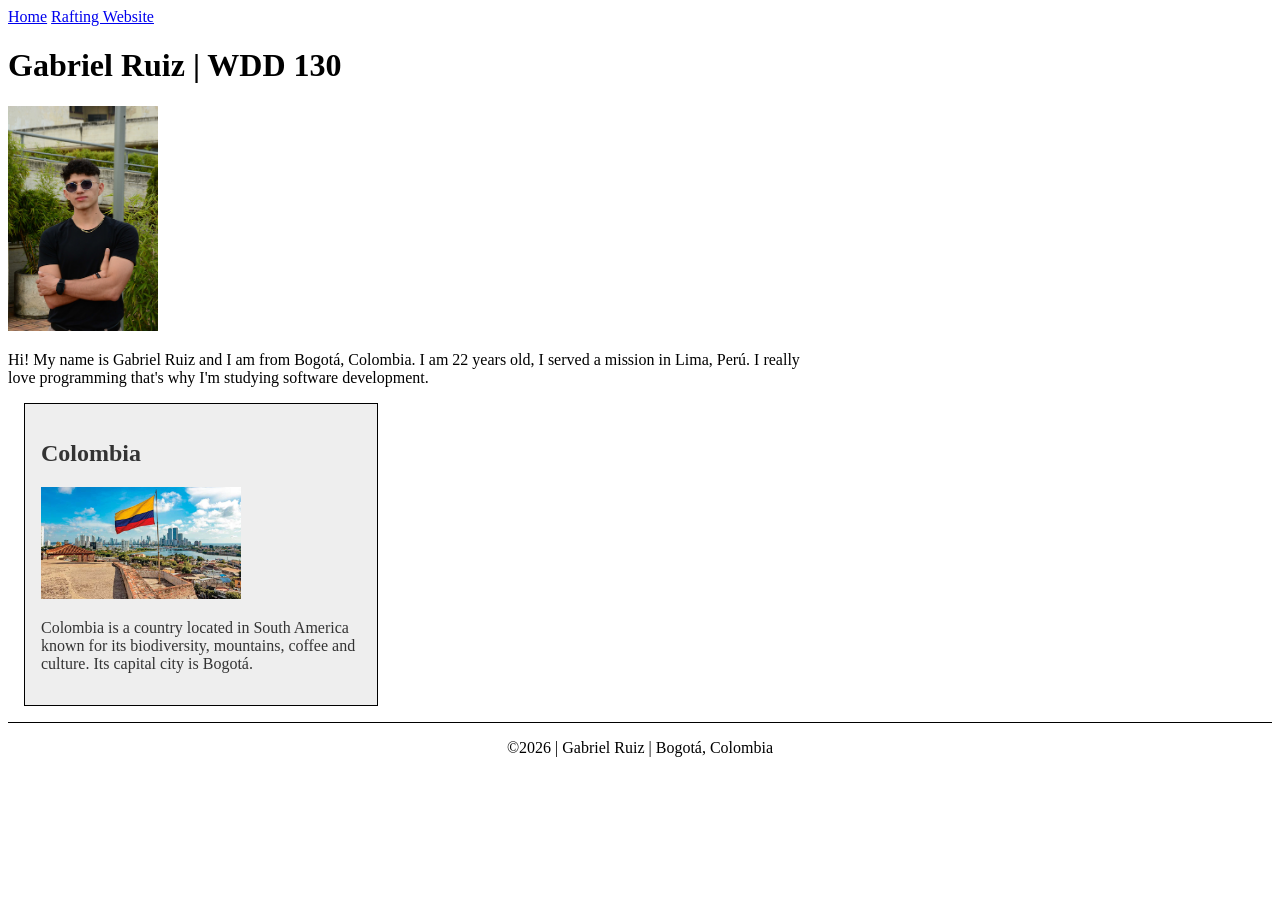
<file: index.html>
<!DOCTYPE html>
<html lang="en">
<head>
    <meta charset="UTF-8">
    <meta name="viewport" content="width=device-width, initial-scale=1.0">

    <title>Gabriel | WDD130</title>

    <meta name="description" content="Gabriel home page for WDD130 course showcasing web development learning and projects.">
    <meta name="author" content="Gabriel">

    <link rel="stylesheet" href="styles/styles.css">
</head>

<body>

    <header>
        <nav>
            <a href="#">Home</a>
            <a href="wwr/">Rafting Website</a>
        </nav>
    </header>

    <main>
        <h1>Gabriel Ruiz | WDD 130</h1>

        <img src="images/profile.jpg" alt="Hello my name is Gabriel Ruiz">

        <p>
            Hi! My name is Gabriel Ruiz and I am from Bogotá, Colombia.
            I am 22 years old, I served a mission in Lima, Perú.
            I really love programming that's why I'm studying software development.
        </p>
    </main>

    <aside>
        <h2>Colombia</h2>

        <img src="images/colombia.jpg" alt="Beautiful landscape of Colombia">

        <p>
            Colombia is a country located in South America known for its
            biodiversity, mountains, coffee and culture. Its capital city
            is Bogotá.
        </p>
    </aside>

    <footer>
        <p>&copy;2026 | Gabriel Ruiz | Bogotá, Colombia</p>
    </footer>

</body>
</html>
</file>
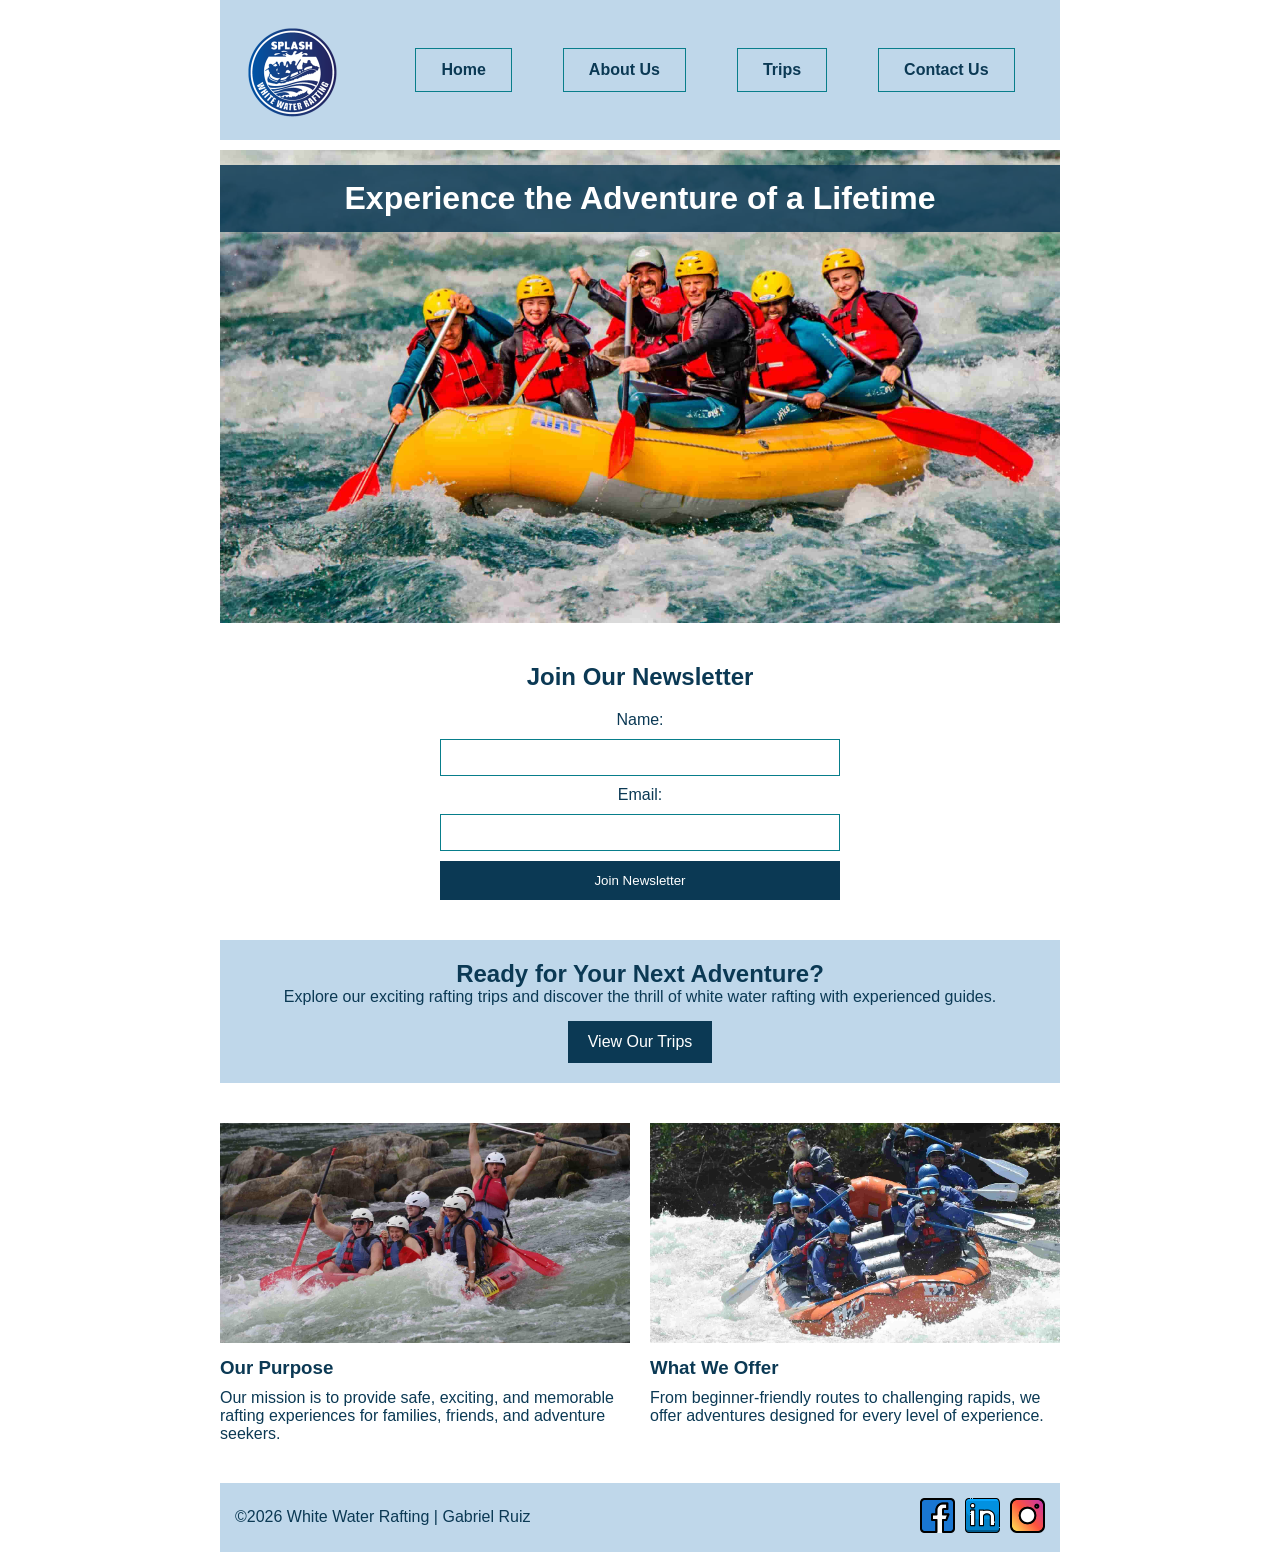
<file: wwr/index.html>
<!DOCTYPE html>
<html lang="en">
<head>
    <meta charset="UTF-8">
    <meta name="viewport" content="width=device-width, initial-scale=1.0">

    <title>Home | White Water Rafting</title>

    <meta name="description" content="Experience exciting white water rafting adventures with White Water Rafting. Discover our trips, sign up for our newsletter, and plan your next adventure.">

    <meta name="author" content="Gabriel Ruiz">

    <link rel="stylesheet" href="styles/rafting.css">
</head>

<body>

<header>

    <img src="images/logo.png" alt="Rafting Company Logo">

    <nav>
        <a href="index.html">Home</a>
        <a href="about.html">About Us</a>
        <a href="trips.html">Trips</a>
        <a href="contact.html">Contact Us</a>
    </nav>

</header>

<main>

    <div class="hero">

        <img src="images/hero.jpg" alt="White Water Rafting Adventure">

        <h1>Experience the Adventure of a Lifetime</h1>

    </div>

    <section class="newsletter">

        <h2>Join Our Newsletter</h2>

        <form>

            <label for="name">Name:</label>
            <input type="text" id="name" name="name" required>

            <label for="email">Email:</label>
            <input type="email" id="email" name="email" required>

            <button type="submit">Join Newsletter</button>

        </form>

    </section>

    <section class="cta">

        <h2>Ready for Your Next Adventure?</h2>

        <p>
            Explore our exciting rafting trips and discover the thrill
            of white water rafting with experienced guides.
        </p>

        <a href="trips.html">View Our Trips</a>

    </section>

    <section class="home-grid">

        <div>

            <img src="images/adventure1.jpg" alt="Rafting Adventure">

            <h3>Our Purpose</h3>

            <p>
                Our mission is to provide safe, exciting, and memorable
                rafting experiences for families, friends, and adventure seekers.
            </p>

        </div>

        <div>

            <img src="images/adventure2.jpg" alt="River Expedition">

            <h3>What We Offer</h3>

            <p>
                From beginner-friendly routes to challenging rapids,
                we offer adventures designed for every level of experience.
            </p>

        </div>

    </section>

</main>

<footer>

    <p>&copy;2026 White Water Rafting | Gabriel Ruiz</p>

    <nav class="socialmedia">

        <a href="https://facebook.com">
            <img src="images/facebook.png" alt="Facebook">
        </a>

        <a href="https://linkedin.com">
            <img src="images/linkedin.png" alt="LinkedIn">
        </a>

        <a href="https://instagram.com">
            <img src="images/instagram.png" alt="Instagram">
        </a>

    </nav>

</footer>

</body>
</html>
</file>
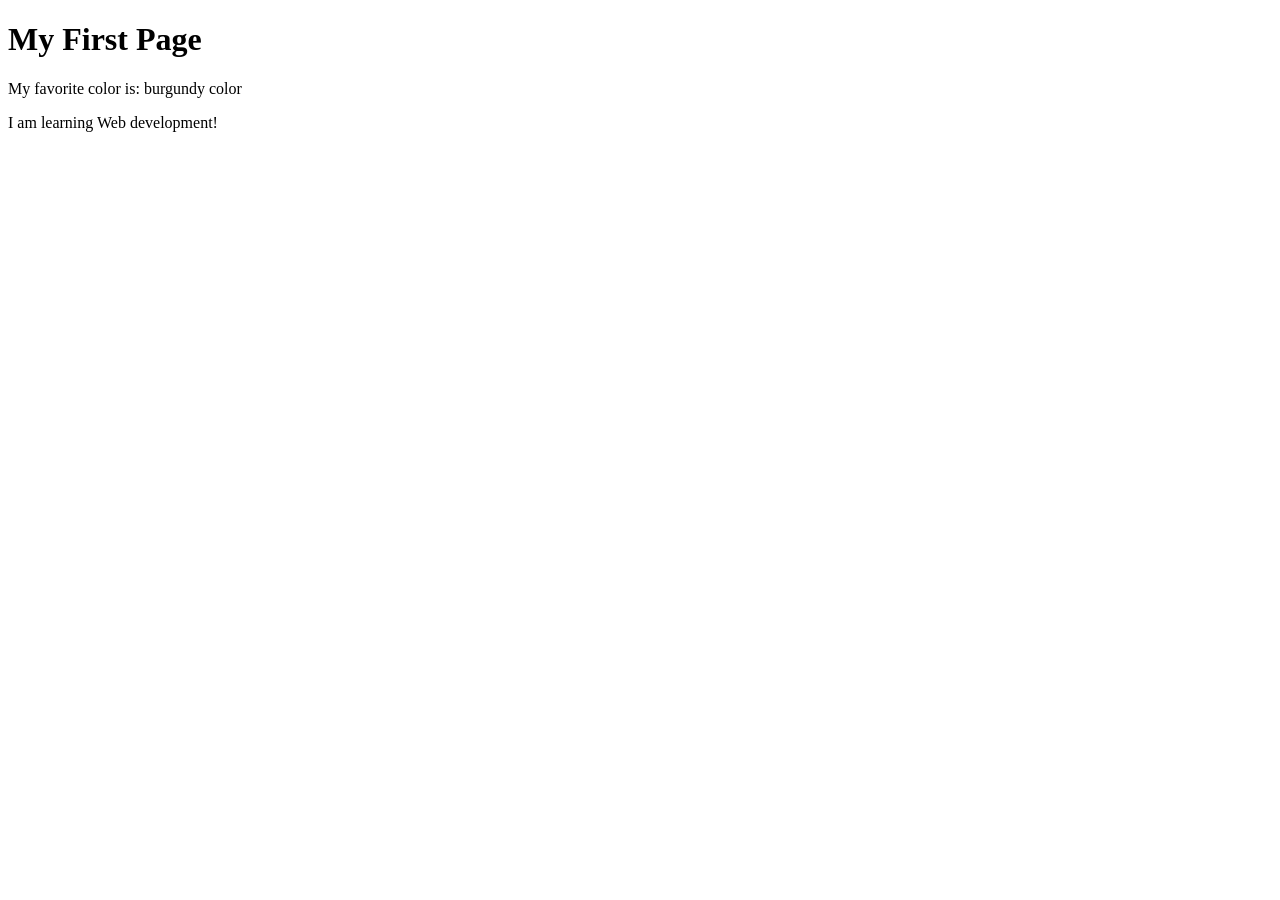
<file: week01/first-page.html>
<!DOCTYPE html>
<html lang="en">
<head>
    <meta charset="UTF-8">
    <meta name="viewport" content="width=device-width, initial-scale=1.0">
    <title>My First Page</title>
</head>
<body>
    <h1>My First Page</h1>
    <p>My favorite color is: burgundy color </p>
    <p> I am learning Web development!</p>
</body>
</html>
</file>
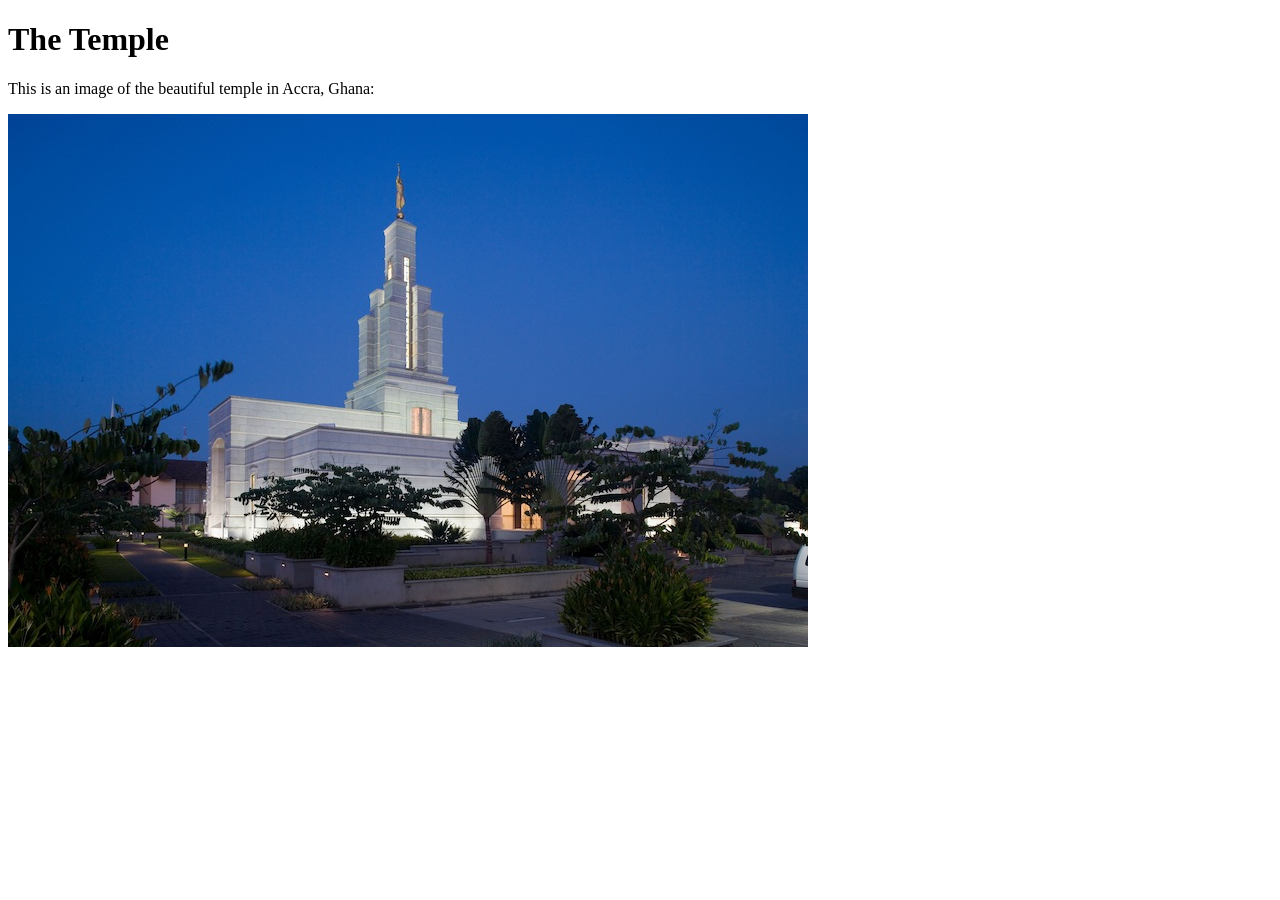
<file: week01/images.html>
<!DOCTYPE html>
<html lang="en">
<head>
    <meta charset="UTF-8">
    <meta name="viewport" content="width=device-width, initial-scale=1.0">
    <title>Temple Image</title>
</head>
<body>
    <h1>The Temple</h1>
    <p>This is an image of the beautiful temple in Accra, Ghana:</p>
    <img src="images/temple-large.jpg" alt="The Accra Ghana Temple">
    
</body>
</html>
</file>
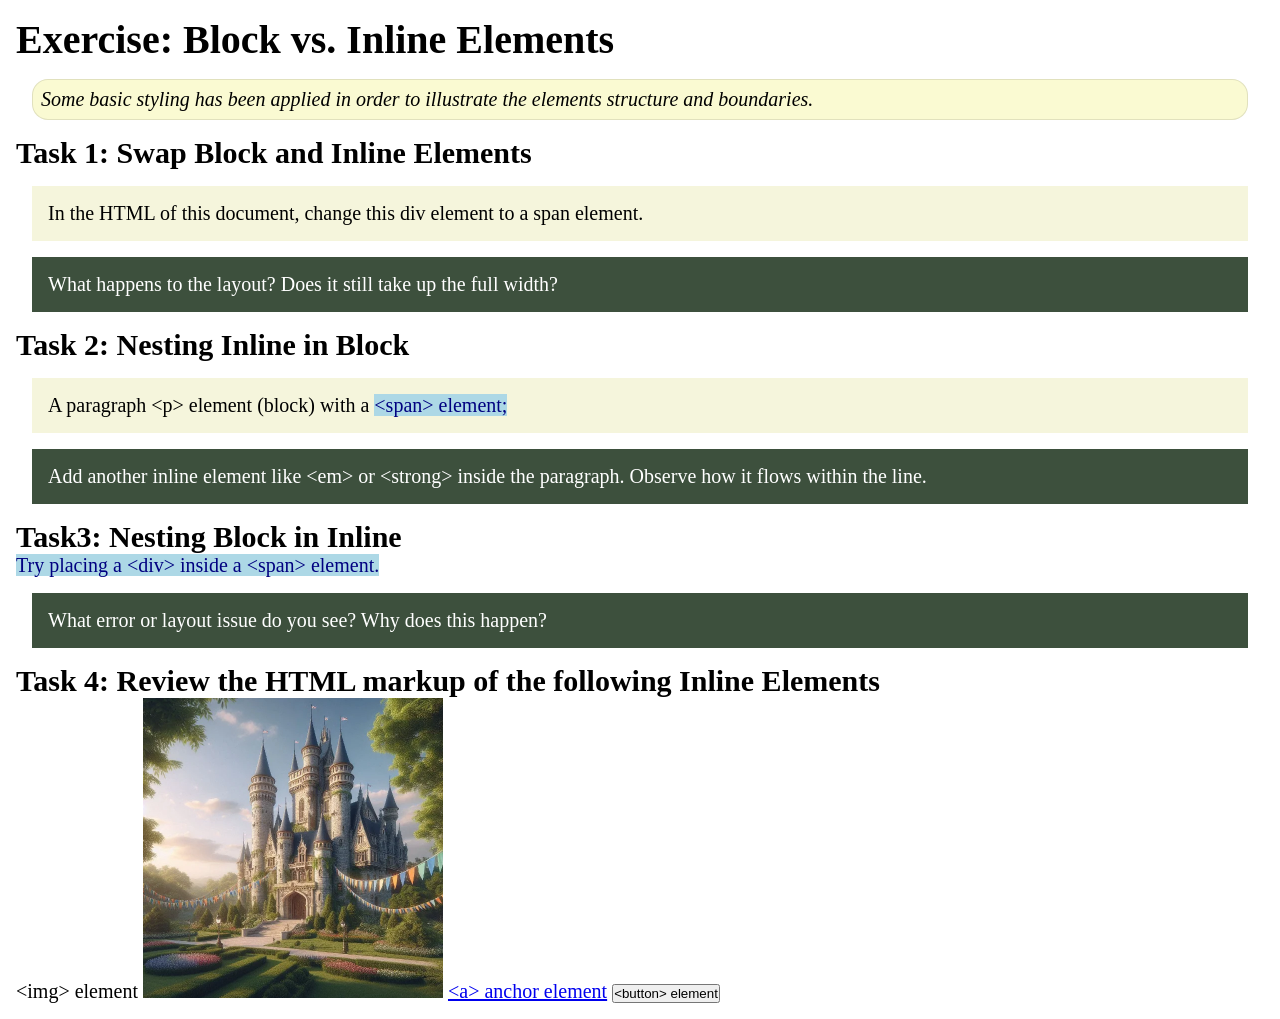
<file: week02/block-vs-inline.html>
<!DOCTYPE html>
<html lang="en">

<head>
    <meta charset="UTF-8">
    <meta name="viewport" content="width=device-width, initial-scale=1.0">
    <title>Exercise: Block vs. Inline Elements</title>
    <link rel="stylesheet" href="styles/block-vs-inline.css">
</head>

<body>
    <main>
        <h1>Exercise: Block vs. Inline Elements</h1>
        <p class="note">Some basic styling has been applied in order to illustrate the elements structure and
            boundaries.</p>

        <h2>Task 1: Swap Block and Inline Elements</h2>
        <div>In the HTML of this document, change this div element to a span element.</div>

        <p class="question">What happens to the layout? Does it still take up the full width?</p>

        <h2>Task 2: Nesting Inline in Block</h2>
        <p>A paragraph &lt;p&gt; element (block) with a <span>&lt;span&gt; element;</span></p>
        <p class="question">Add another inline element like &lt;em&gt; or &lt;strong&gt; inside the paragraph. Observe
            how it flows within the line.</p>

        <h2>Task3: Nesting Block in Inline</h2>
        <span>Try placing a &lt;div&gt; inside a &lt;span&gt; element.</span>
            <p class="question">What error or layout issue do you see? Why does this happen?</p>


            <h2>Task 4: Review the HTML markup of the following Inline Elements</h2>
        &lt;img&gt; element
        <img src="images/castle.webp" alt="placeholder image (images are inline)" width="300" height="300">
        <a href="https://churchofjesuschrist.org">&lt;a&gt; anchor element</a>
        <button type="button">&lt;button&gt; element</button>
    </main>
</body>

</html>
</file>
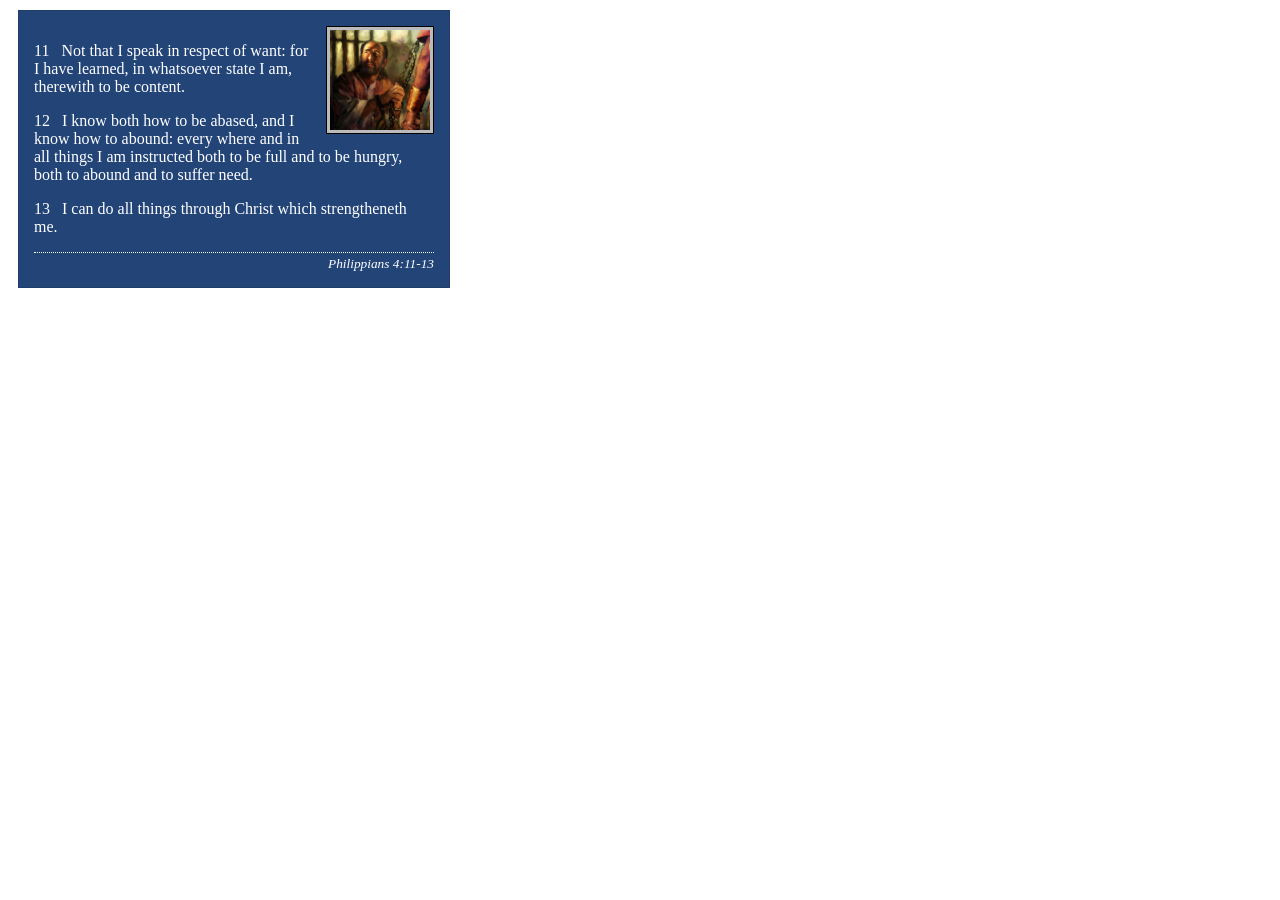
<file: week02/box-model-solution.html>
<!DOCTYPE html>
<html lang="en">
<head>
    <meta charset="UTF-8">
    <meta name="viewport" content="width=device-width, initial-scale=1.0">
    <title>Box Model Activity</title>
    <link rel="stylesheet" href="styles/box-model-solution.css">
</head>
<body>
    <main>
        <div class="callout">
            <img src="images/apostle-paul-imprisoned.webp" alt="Paul the Apostle - Imprisoned in Rome" width="200" height="200">
            <blockquote>
                <p>11 &nbsp; Not that I speak in respect of want: for I have learned, in whatsoever state I am, therewith to be content.</p>
                <p>12 &nbsp; I know both how to be abased, and I know how to abound: every where and in all things I am instructed both to be full and to be hungry, both to abound and to suffer need.</p>
                <p>13 &nbsp; I can do all things through Christ which strengtheneth me.</p>
            </blockquote>
            <cite>Philippians 4:11-13</cite>
        </div>
    </main>
</body>
</html>
</file>
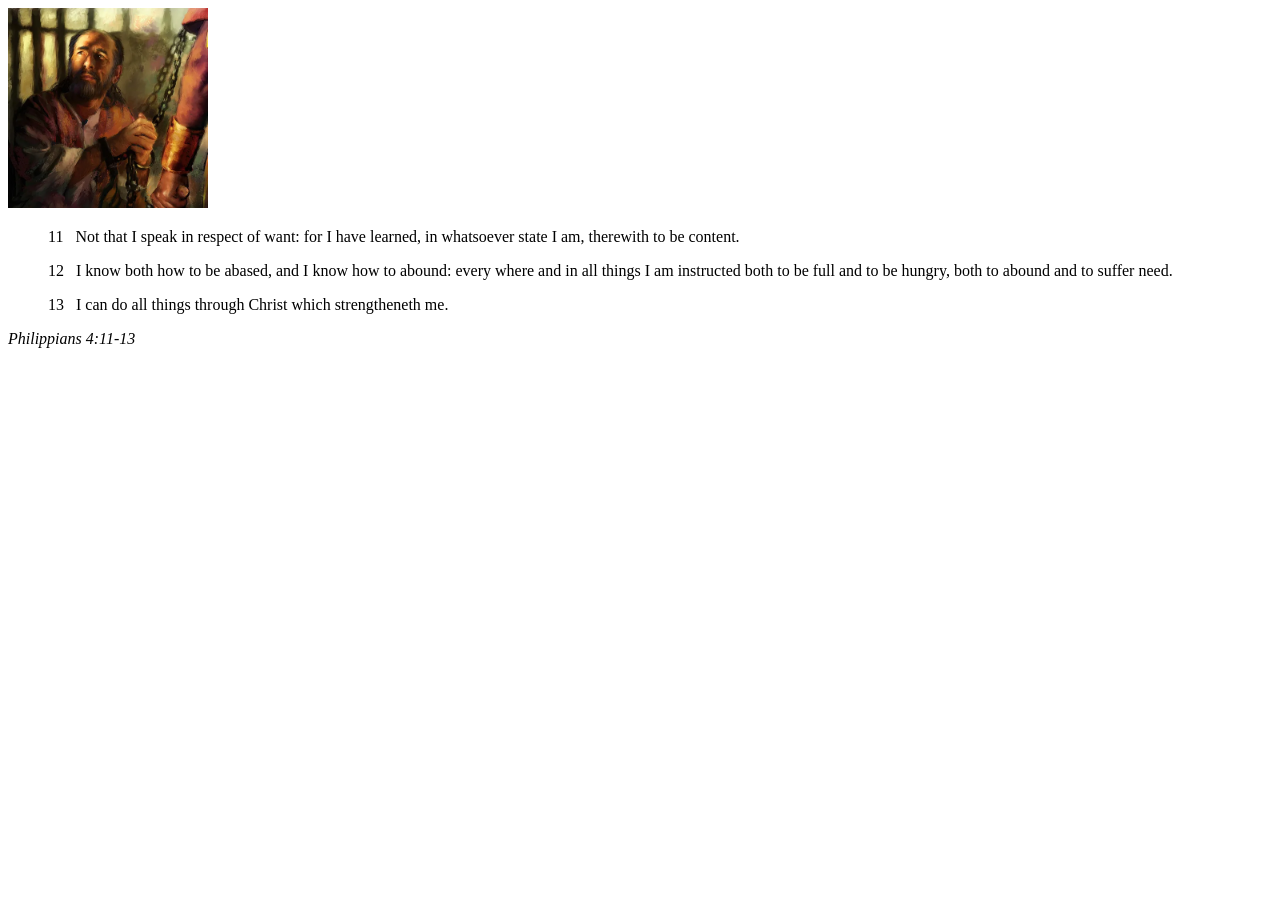
<file: week02/box-model.html>
<!DOCTYPE html>
<html lang="en">
<head>
    <meta charset="UTF-8">
    <meta name="viewport" content="width=device-width, initial-scale=1.0">
    <title>Box Model Activity</title>
</head>
<body>
    <main>
        <div class="callout">
            <img src="images/apostle-paul-imprisoned.webp" alt="Paul the Apostle - Imprisoned in Rome" width="200" height="200">
            <blockquote>
                <p>11 &nbsp; Not that I speak in respect of want: for I have learned, in whatsoever state I am, therewith to be content.</p>
                <p>12 &nbsp; I know both how to be abased, and I know how to abound: every where and in all things I am instructed both to be full and to be hungry, both to abound and to suffer need.</p>
                <p>13 &nbsp; I can do all things through Christ which strengtheneth me.</p>
            </blockquote>
            <cite>Philippians 4:11-13</cite>
        </div>
    </main>
</body>
</html>
</file>
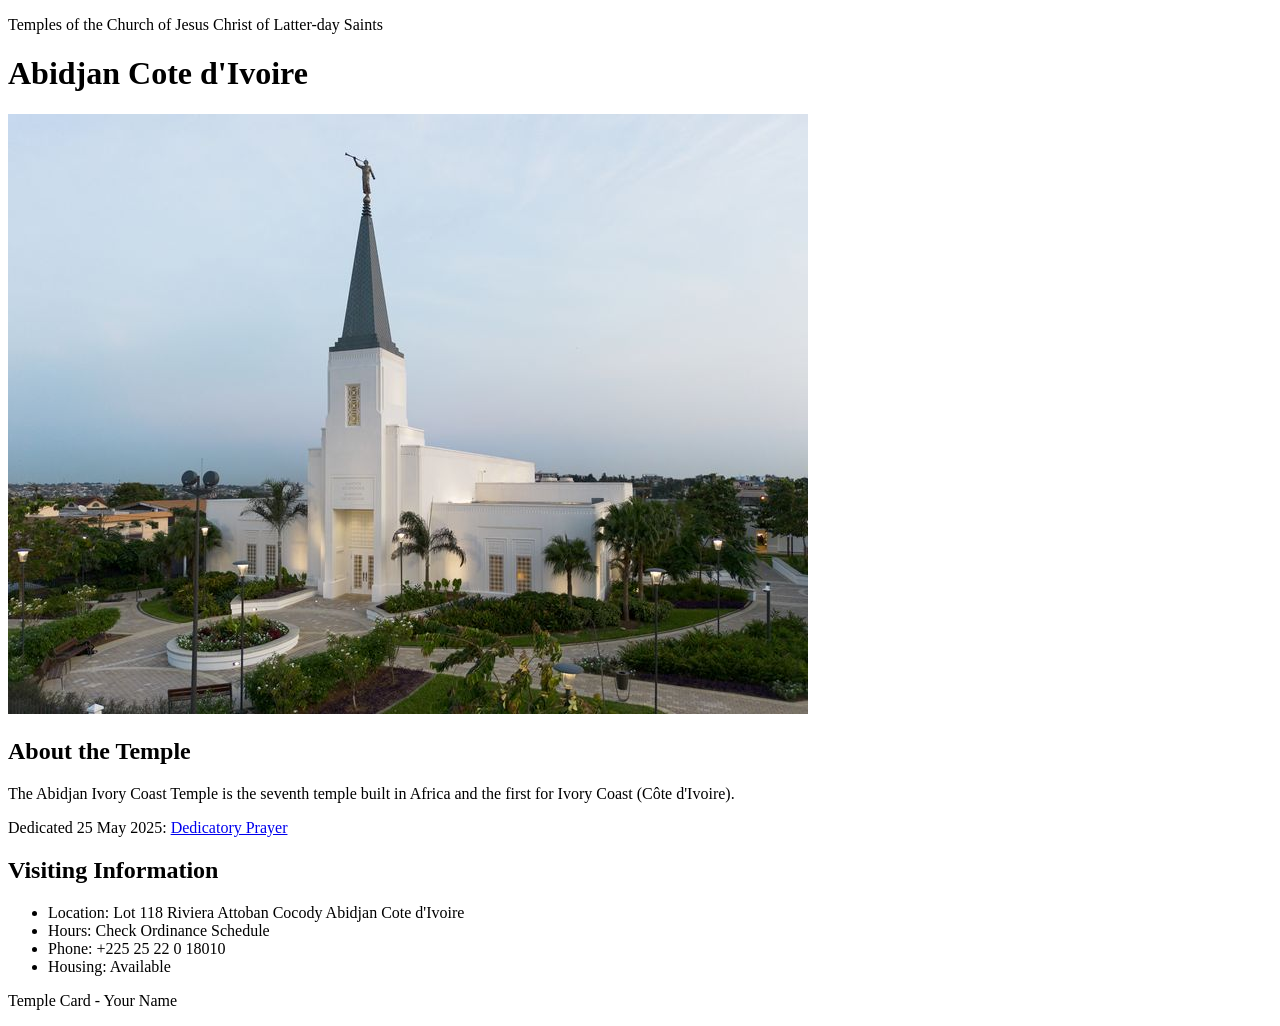
<file: week02/temple.html>
<!DOCTYPE html>
<html lang="en">

<head>
    <meta charset="UTF-8">
    <meta name="viewport" content="width=device-width, initial-scale=1.0">
    <title>Temple Card - Abidjan Cote d'Ivoire</title>
</head>

<body>
    <header>
        <p>Temples of the Church of Jesus Christ of Latter-day Saints</p>
    </header>
    <main>
        <h1>Abidjan Cote d'Ivoire</h1>
        <picture>
            <img src="images/abidjan-ivory-coast.jpeg" alt="Abidjan Cote d'Ivoire Temple">
        </picture>
        <section>
            <h2>About the Temple</h2>
            <p>The Abidjan Ivory Coast Temple is the seventh temple built in Africa and the first for Ivory Coast (Côte
                d'Ivoire).</p>
            <p>Dedicated 25 May 2025: <a
                    href="https://www.churchofjesuschrist.org/temples/dedicatory-prayer/abidjan-ivory-coast-temple/2025-05-25?lang=eng"
                    target="_blank" rel="noopener noreferrer">Dedicatory Prayer</a></p>
        </section>
        <section>
            <h2>Visiting Information</h2>
            <ul>
                <li>Location: Lot 118 Riviera Attoban Cocody Abidjan Cote d'Ivoire</li>
                <li>Hours: Check Ordinance Schedule</li>
                <li>Phone: +225 25 22 0 18010</li>
                <li>Housing: Available</li>
            </ul>
        </section>
    </main>
    <footer>
        <p>Temple Card - Your Name</p>
    </footer>
</body>

</html>
</file>
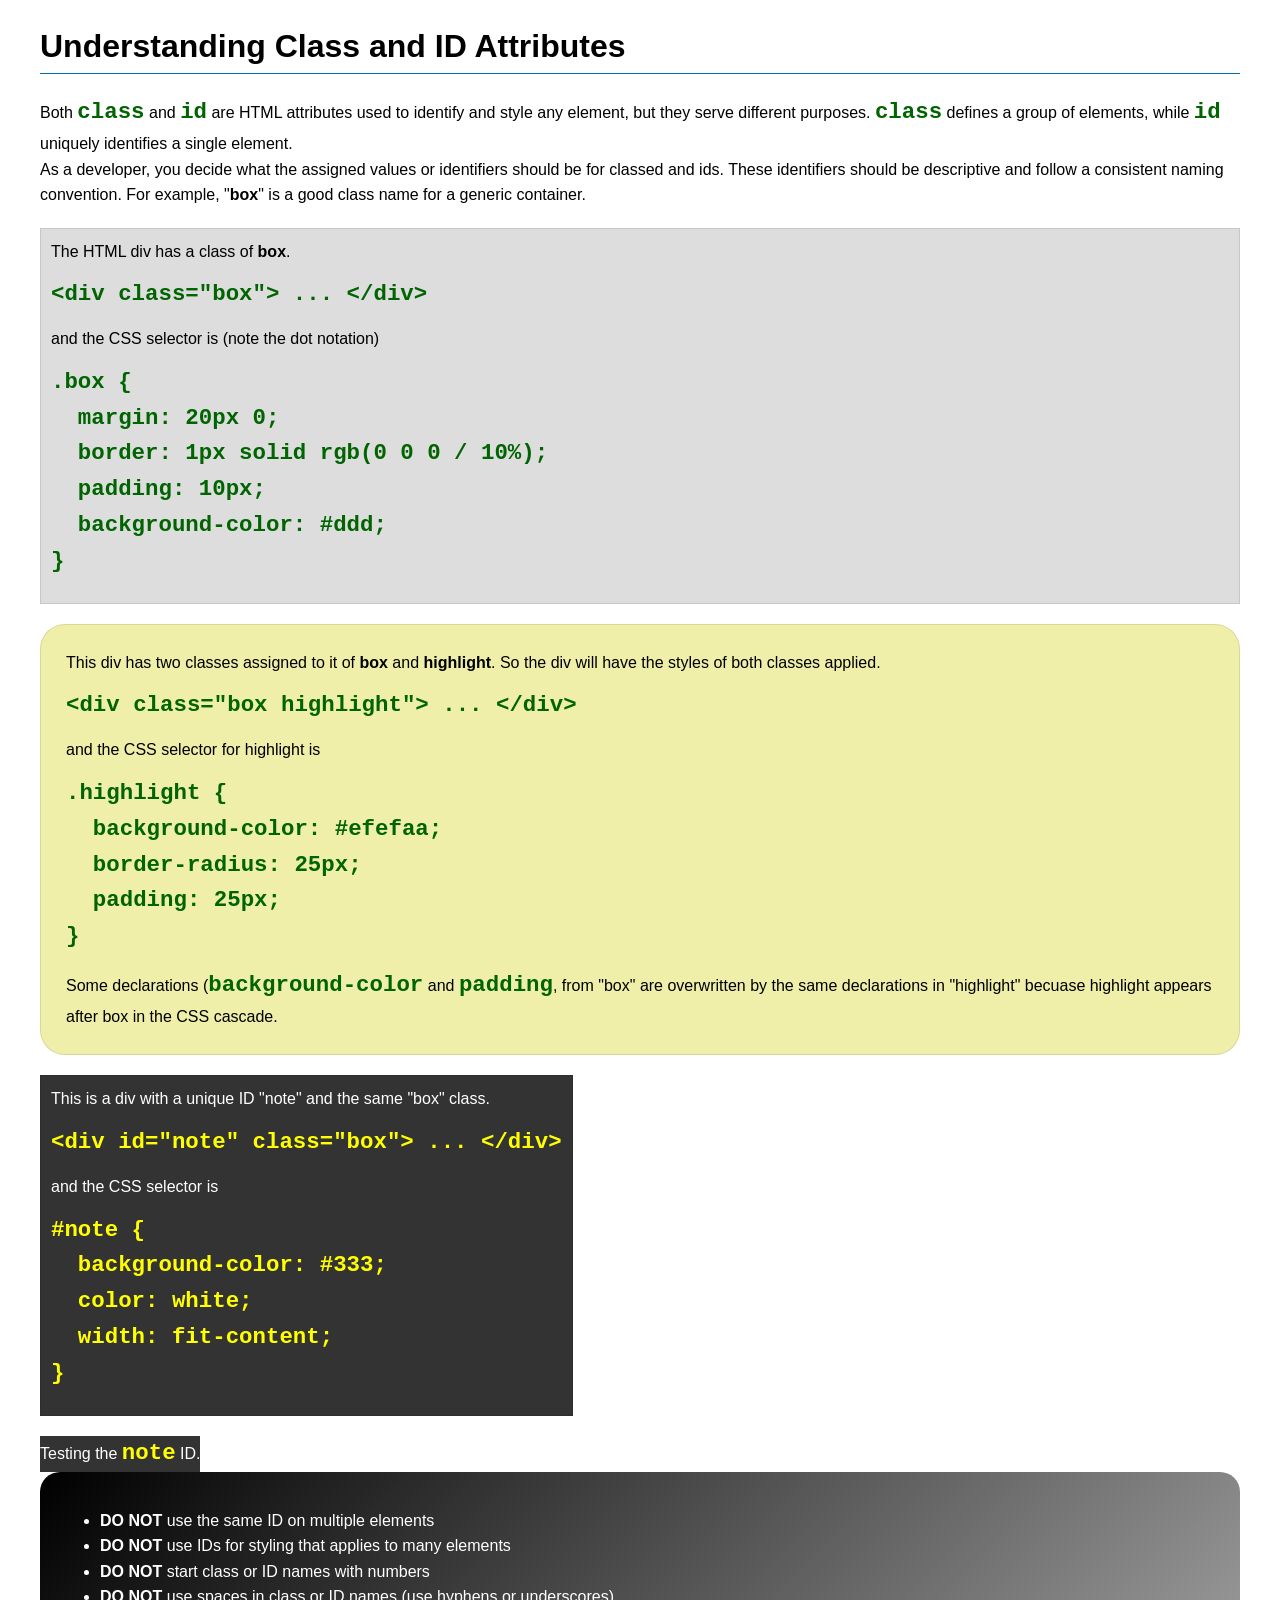
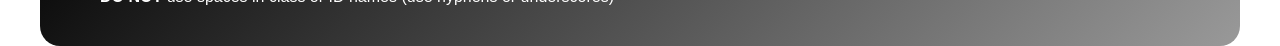
<file: week03/class-and-id.html>
<!DOCTYPE html>
<html lang="en">

<head>
    <meta charset="UTF-8">
    <meta name="viewport" content="width=device-width, initial-scale=1.0">
    <title>Class vs ID Attributes</title>
    <link rel="stylesheet" href="styles/class-and-id.css">
</head>

<body>
    <h1>Understanding Class and ID Attributes</h1>
    <p>Both <code>class</code> and <code>id</code> are HTML attributes used to identify and style any element, but they
        serve different purposes. <code>class</code> defines a group of elements, while <code>id</code> uniquely
        identifies a single element.</p>
    <p>As a developer, you decide what the assigned values or identifiers should be for classed and ids. These
        identifiers should be
        descriptive and follow a consistent naming convention. For example, "<strong>box</strong>" is a good class name
        for a generic container.</p>
    <div class="box">
        <p>The HTML div has a class of <strong>box</strong>.</p>
        <pre><code class="html">&lt;div class="box"&gt; ... &lt;/div&gt;</code></pre>
        and the CSS selector is (note the dot notation)
        <pre><code class="css">.box {
  margin: 20px 0;
  border: 1px solid rgb(0 0 0 / 10%);
  padding: 10px;
  background-color: #ddd; 
}</code></pre>
    </div>

    <div class="box highlight">
        <p>This div has two classes assigned to it of <strong>box</strong> and <strong>highlight</strong>. So the div
            will have the styles of both classes applied.</p>
        <pre><code class="html">&lt;div class="box highlight"&gt; ... &lt;/div&gt;</code></pre>
        and the CSS selector for highlight is
        <pre><code class="css">.highlight {
  background-color: #efefaa;
  border-radius: 25px;
  padding: 25px;
}</code></pre>
<p>Some declarations (<code>background-color</code> and <code>padding</code>, from "box" are overwritten by the same declarations in "highlight" becuase highlight appears after box in the CSS cascade.</p>
    </div>

    <div id="note" class="box">
        <p>This is a div with a unique ID "note" and the same "box" class.</p>
        <pre><code class="html">&lt;div id="note" class="box"&gt; ... &lt;/div&gt;</code></pre>
        and the CSS selector is
        <pre><code class="css">#note {
  background-color: #333;
  color: white;
  width: fit-content;
}</code></pre>
    </div>

    <div id="note">
        <p>Testing the <code>note</code> ID.</p>
    </div>

    <section id="best-practice">
        <ul>
            <li><strong>DO NOT</strong> use the same ID on multiple elements</li>
            <li><strong>DO NOT</strong> use IDs for styling that applies to many elements</li>
            <li><strong>DO NOT</strong> start class or ID names with numbers</li>
            <li><strong>DO NOT</strong> use spaces in class or ID names (use hyphens or underscores)</li>
        </ul>
    </section>




</body>

</html>
</file>
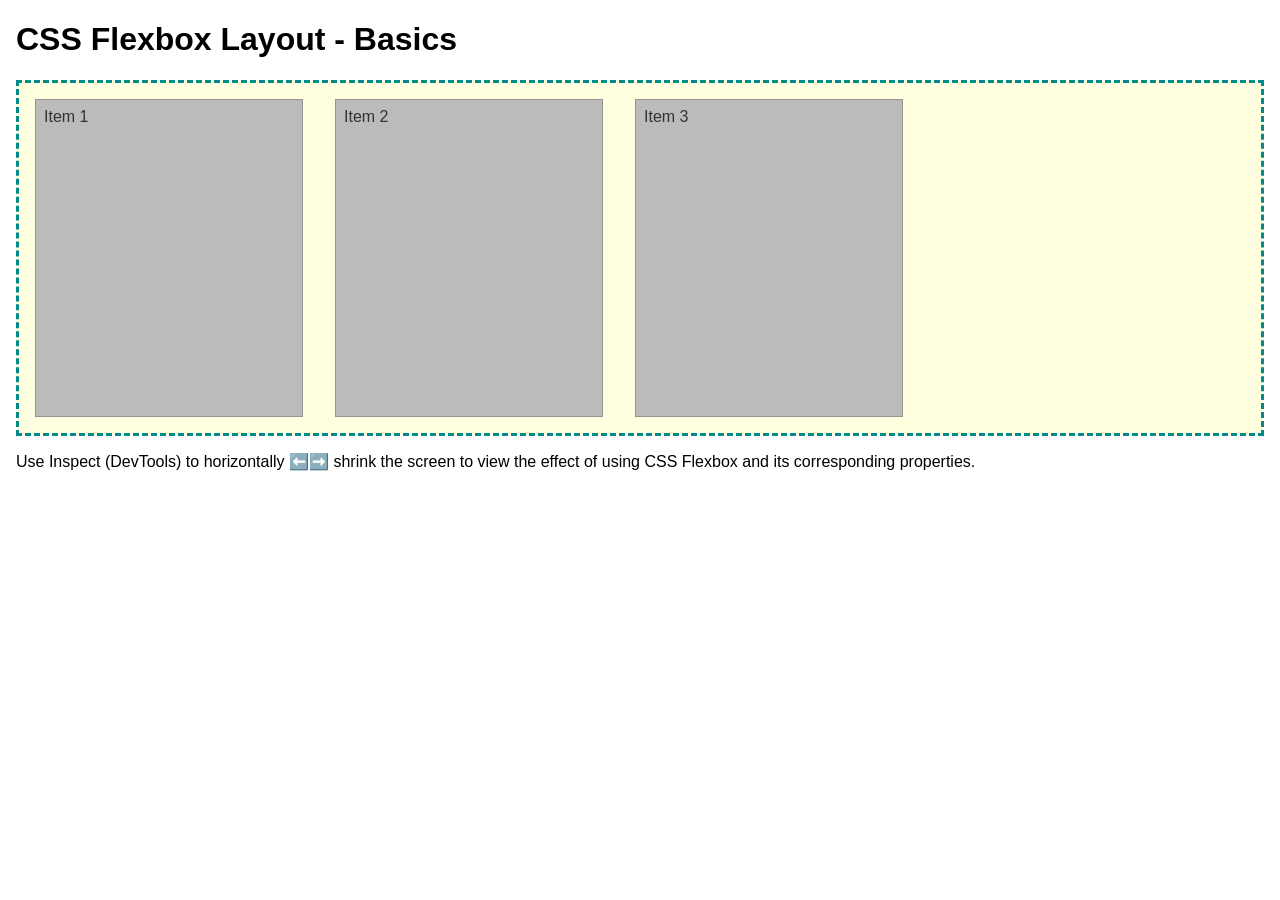
<file: week04/flexbox-layout.html>
<!DOCTYPE html>
<html lang="en">
<head>
    <meta charset="UTF-8">
    <meta name="viewport" content="width=device-width, initial-scale=1.0">
    <title>CSS Flexbox Layout - Basics</title>
    <link rel="stylesheet" href="styles/flexbox.css">
</head>
<body>
    <main>
        <h1>CSS Flexbox Layout - Basics</h1>
        <div class="flex-container">
            <div class="flex-item item1">Item 1</div>
            <div class="flex-item item2">Item 2</div>
            <div class="flex-item item3">Item 3</div>
        </div>
        <p>Use Inspect (DevTools) to horizontally ⬅️➡️ shrink the screen to view the effect of using CSS Flexbox and its corresponding properties.</p>
    </main>
</body>
</html>
</file>
<file: styles/styles.css>
main {
    max-width: 800px;
}

main img {
    width: 150px;
    height: auto;
}

aside {
    width: 20rem;
    margin: 1rem;
    border: 1px solid black;
    padding: 1rem;
    background-color: #eeeeee;
    color: #333;
}

aside img {
    width: 200px;
    height: auto;
}

p {
    padding: 0;
}

footer {
    margin-top: 1rem;
    border-top: 1px solid #000;
    text-align: center;
}
</file>
<file: wwr/styles/rafting.css>
:root {
--primary-color: #0B3954;
--secondary-color: #087E8B;
--accent1-color: #BFD7EA;
--accent2-color: #FF5A5F;


--heading-font: Arial, sans-serif;
--body-font: Verdana, sans-serif;


}

* {
  margin: 0;
  padding: 0;
  box-sizing: border-box;
  }

body {
font-family: var(--body-font);
color: var(--primary-color);
}

/* MAIN CONTAINERS */

header,
main,
footer {
width: 840px;
margin: 0 auto;
}

/* HEADINGS */

h1,
h2 {
font-family: var(--heading-font);
color: var(--primary-color);
}

/* HEADER */

header {
display: grid;
grid-template-columns: 150px 1fr;
align-items: center;
background-color: var(--accent1-color);
padding: 20px;
}

header > img {
width: 100px;
height: auto;
}

nav {
display: flex;
justify-content: space-around;
margin: 0;
padding: 0;
}

nav a {
text-decoration: none;
color: var(--primary-color);
font-weight: bold;
padding: 12px 25px;
border: 1px solid var(--secondary-color);
}

nav a:hover {
background-color: var(--accent2-color);
color: white;
}

/* HERO */

.hero {
position: relative;
margin-top: 10px;
}

.hero > img {
width: 100%;
display: block;
}

.hero h1 {
position: absolute;
top: 15px;
width: 100%;
text-align: center;
background-color: rgba(11, 57, 84, 0.85);
color: white;
padding: 15px;
}

.hero article {
position: absolute;
bottom: 30px;
left: 30px;
right: 30px;
background-color: rgba(255,255,255,0.85);
padding: 15px;
}

.hero article img {
float: right;
width: 125px;
margin-left: 15px;
}

/* HISTORY */

.history {
margin-top: 40px;
}

.history-content {
display: grid;
grid-template-columns: 1fr 220px 1fr;
gap: 20px;
align-items: center;
}

.history-content p {
line-height: 1.5;
}

.history-content img {
width: 100%;
}

/* ADVENTURES */

.adventures {
margin-top: 40px;
}

.adventures h2 {
text-align: center;
margin-bottom: 20px;
}

.adventure-gallery {
display: flex;
justify-content: space-between;
gap: 15px;
}

.adventure-gallery figure {
flex: 1;
text-align: center;
}

.adventure-gallery img {
width: 100%;
height: 110px;
object-fit: cover;
}

.adventure-gallery figcaption {
margin-top: 8px;
font-size: 0.9rem;
font-weight: bold;
}

/* FOOTER */

footer {
display: flex;
justify-content: space-between;
align-items: center;
background-color: var(--accent1-color);
padding: 15px;
margin-top: 40px;
}

footer p {
margin: 0;
}

.socialmedia {
display: flex;
gap: 10px;
}

.socialmedia a {
border: none;
background: transparent;
padding: 0;
text-decoration: none;
}

.socialmedia img {
width: 35px;
height: 35px;
}

/* CONTACT PAGE */

.contact-info {
margin-top: 30px;
}

.contact-info h2 {
margin-bottom: 15px;
}

.contact-info p {
margin: 10px 0;
}

.contact-info iframe {
width: 100%;
height: 300px;
border: 1px solid var(--secondary-color);
margin-top: 20px;
}

.employee-profiles {
margin-top: 40px;
display: flex;
justify-content: space-between;
gap: 20px;
}

.employee-profiles figure {
flex: 1;
text-align: center;
}

.employee-profiles img {
width: 100%;
height: 220px;
object-fit: cover;
}

.employee-profiles figcaption {
margin-top: 10px;
font-weight: bold;
}

.contact-form {
margin-top: 40px;
}

.contact-form form {
display: flex;
flex-direction: column;
gap: 12px;
}

.contact-form input[type="text"],
.contact-form input[type="email"],
.contact-form textarea {
padding: 10px;
border: 1px solid var(--secondary-color);
}

.contact-form button {
background-color: var(--primary-color);
color: white;
border: none;
padding: 12px;
cursor: pointer;
font-size: 1rem;
}

.contact-form button:hover {
background-color: var(--accent2-color);
}

.checkbox {
display: flex;
align-items: center;
gap: 10px;
}

/* HOME PAGE */

.newsletter {
    margin-top: 40px;
    text-align: center;
}

.newsletter form {
    display: flex;
    flex-direction: column;
    gap: 10px;
    max-width: 400px;
    margin: 20px auto;
}

.newsletter input {
    padding: 10px;
    border: 1px solid var(--secondary-color);
}

.newsletter button {
    background-color: var(--primary-color);
    color: white;
    border: none;
    padding: 12px;
    cursor: pointer;
}

.cta {
    margin-top: 40px;
    text-align: center;
    background-color: var(--accent1-color);
    padding: 20px;
}

.cta a {
    display: inline-block;
    margin-top: 15px;
    padding: 12px 20px;
    background-color: var(--primary-color);
    color: white;
    text-decoration: none;
}

.home-grid {
    display: grid;
    grid-template-columns: 1fr 1fr;
    gap: 20px;
    margin-top: 40px;
}

.home-grid img {
    width: 100%;
    height: 220px;
    object-fit: cover;
}

.home-grid h3 {
    margin: 10px 0;
}

/* TRIPS PAGE */

/* TRIPS PAGE */

.trip-grid {
    display: grid;
    grid-template-columns: repeat(3, 1fr);
    gap: 20px;
    margin-top: 40px;
}

.trip-card {
    border: 1px solid var(--secondary-color);
    padding: 15px;
    text-align: center;
}

.trip-card img {
    width: 100%;
    height: 200px;
    object-fit: cover;
}

.trip-card h2 {
    margin: 15px 0;
}

.trip-table {
    margin-top: 40px;
}

.trip-table table {
    width: 100%;
    border-collapse: collapse;
}

.trip-table th,
.trip-table td {
    border: 1px solid var(--secondary-color);
    padding: 10px;
    text-align: center;
}

.trip-table th {
    background-color: var(--accent1-color);
}
</file>
<file: week02/styles/block-vs-inline.css>
* {
    margin: 0;
    padding: 0;
}

body {
    font-size: 20px;
    margin: 1rem;
}

p,
div {
    background-color: beige;
    margin: 1rem;
    padding: 1rem;
}

span {
    color: navy;
    background-color: lightblue;
}

code {
    margin: 0;
    padding: 0;
    color: green;
    font-size: 1.2rem;
}

.note {
    font-style: italic;
    background-color: lightgoldenrodyellow;
    border-radius: 1rem;
    border: 1px solid rgb(0 0 0 / 10%);
    margin: 1rem;
    padding: .5rem;
}

.question {
    background-color: #3d503d;
    color: #fff;
}
</file>
<file: week02/styles/box-model-solution.css>
.callout {
    max-width: 400px;
    margin: 10px;
    border: 1px solid rgba(0, 0, 0, .1);
    padding: 15px;
    background-color: #247;
    color: #fff;
}

.callout img {
    float: right;
    margin: 0 0 10px 15px;
    border: 1px solid #000;
    padding: 3px;
    background-color: #bbb;
    width: 100px;
    height: auto;

}

blockquote {
    margin: 0;
}

cite {
    display: block;
    border-top: 1px dotted #fff;
    padding-top: 3px;
    text-align: right;
    font-size: smaller;
}
</file>
<file: week03/styles/class-and-id.css>
body {
    font-family: Arial, sans-serif;
    line-height: 1.6;
    margin: 0;
    padding: 0 40px;
}

h1 {
    border-bottom: 1px solid rgb(0 110 182);
    padding-bottom: 0;
}



p {
    margin: 0;
}

code {
    color: darkgreen;
    font-weight: 700;
    font-size: 1.4rem;
}

/* Class examples - can be reused */

.box {
    margin: 20px 0;
    border: 1px solid rgb(0 0 0 / 10%);
    padding: 10px;
    background-color: #ddd; /* this is shorthand for #dddddd */
}

.highlight {
    background-color: #efefaa;
    border-radius: 25px;
    padding: 25px;
}

/* ID examples - should be unique */

#note {
    background-color: #333;
    color: white;
    width: fit-content;
}

#note code {
    color: yellow;
}

#best-practice {
    background: linear-gradient(135deg, #000 0%, #999 100%);
    color: white;
    border-radius: 20px;
    padding: 20px
}
</file>
<file: week04/styles/flexbox.css>
body {
    font-family: Helvetica, Arial, sans-serif;
    margin: 1rem;
}

.flex-container {
    border: 3px dashed darkcyan;
    background-color: lightyellow;
    display: flex;
    flex-wrap: wrap;
}

.flex-item {
    width: 250px;
    margin: 1rem;
    border: 1px solid rgb(0 0 0 / 20%);
    padding: 0.5rem;
    background-color: #bbb;
    color: #333;
}

.item1 {
    min-height: 100px;
}

.item2 {
    min-height: 200px;
}

.item3 {
    min-height: 300px;
}
</file>
